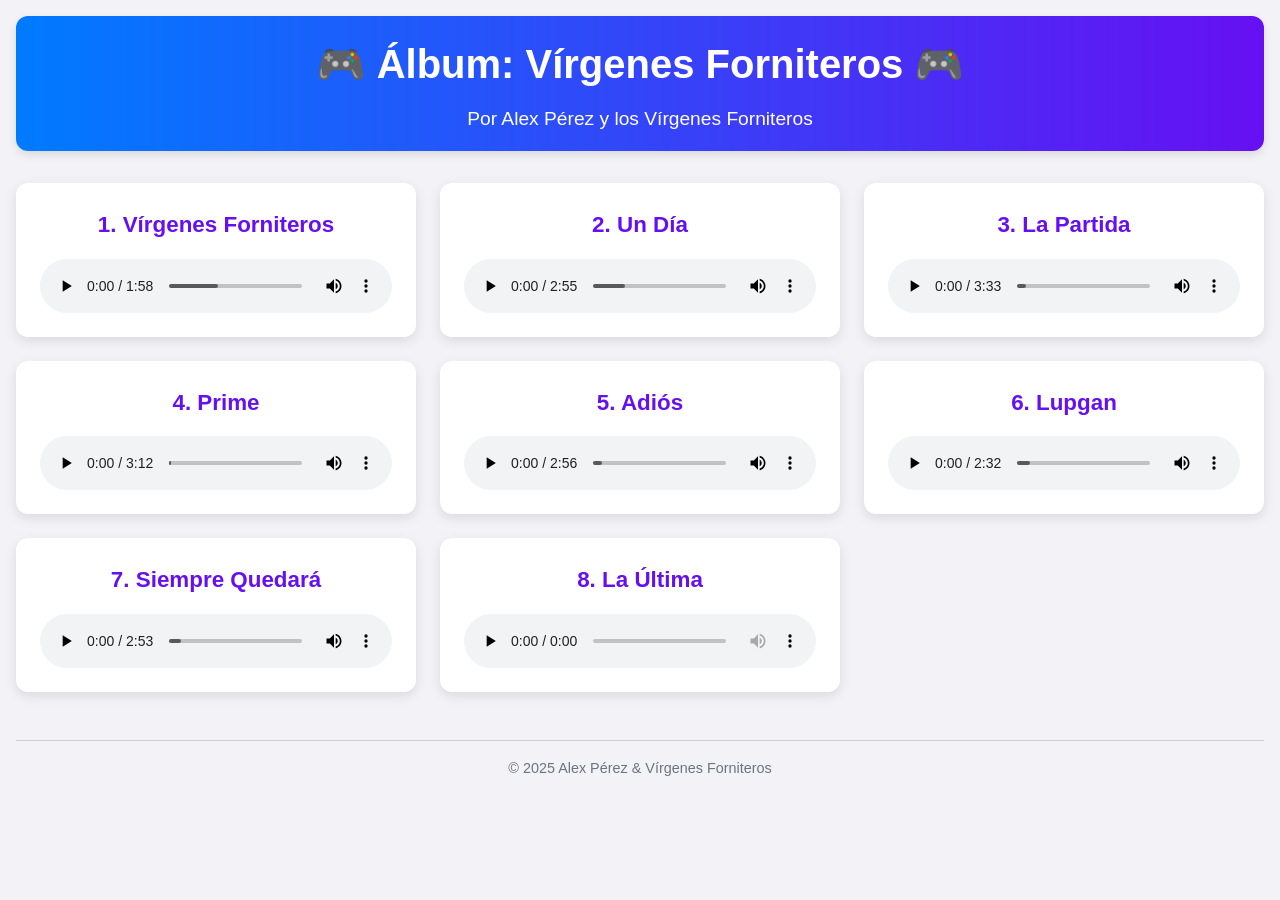
<file: index.html>
<!DOCTYPE html>
<html lang="es">
<head>
  <meta charset="UTF-8" />
  <meta name="viewport" content="width=device-width, initial-scale=1.0" />
  <title>Álbum - Vírgenes Forniteros</title>
  <link rel="stylesheet" href="style.css" />
</head>
<body>
  <header>
    <h1>🎮 Álbum: Vírgenes Forniteros 🎮</h1>
    <p>Por Alex Pérez y los Vírgenes Forniteros</p>
  </header>

  <main>
    <section class="cancion">
      <h2>1. Vírgenes Forniteros</h2>
      <audio id="audio1" class="audio" controls>
        <source src="Virgenes_Forniteros.mp3" type="audio/mpeg" />
      </audio>
    </section>

    <section class="cancion">
      <h2>2. Un Día</h2>
      <audio id="audio2" class="audio" controls>
        <source src="Un_dia.mp3" type="audio/mpeg" />
      </audio>
    </section>

    <section class="cancion">
      <h2>3. La Partida</h2>
      <audio id="audio3" class="audio" controls>
        <source src="La_partida.mp3" type="audio/mpeg" />
      </audio>
    </section>

    <section class="cancion">
      <h2>4. Prime</h2>
      <audio id="audio4" class="audio" controls>
        <source src="Prime.mp3" type="audio/mpeg" />
      </audio>
    </section>

    <section class="cancion">
      <h2>5. Adiós</h2>
      <audio id="audio5" class="audio" controls>
        <source src="Adios.mp3" type="audio/mpeg" />
      </audio>
    </section>

    <section class="cancion">
      <h2>6. Lupgan</h2>
      <audio id="audio6" class="audio" controls>
        <source src="Lupgan.mp3" type="audio/mpeg" />
      </audio>
    </section>

    <section class="cancion">
      <h2>7. Siempre Quedará</h2>
      <audio id="audio7" class="audio" controls>
        <source src="Siempre_Quedara.mp3" type="audio/mpeg" />
      </audio>
    </section>

    <section class="cancion">
      <h2>8. La Última</h2>
      <audio id="audio8" class="audio" controls>
        <source src="la_ultima.mp3" type="audio/mpeg" />
      </audio>
    </section>
  </main>

  <footer>
    <p>© 2025 Alex Pérez & Vírgenes Forniteros</p>
  </footer>

  <script src="script.js"></script>
</body>
</html>
</file>
<file: style.css>
/* style.css */

:root {
  --bg-color: #f2f2f7;
  --primary-color: #007bff;
  --secondary-color: #6c757d;
  --text-color: #212529;
  --highlight-color: #6610f2;
  --card-bg: #ffffff;
  --shadow: rgba(0, 0, 0, 0.1);
}

* {
  box-sizing: border-box;
  margin: 0;
  padding: 0;
  font-family: 'Segoe UI', Tahoma, Geneva, Verdana, sans-serif;
}

body {
  background-color: var(--bg-color);
  color: var(--text-color);
  line-height: 1.6;
  padding: 1rem;
}

header {
  text-align: center;
  margin-bottom: 2rem;
  padding: 1rem;
  background: linear-gradient(to right, var(--primary-color), var(--highlight-color));
  color: white;
  border-radius: 12px;
  box-shadow: 0 4px 8px var(--shadow);
}

header h1 {
  font-size: 2.5rem;
  margin-bottom: 0.5rem;
}

header p {
  font-size: 1.2rem;
  font-weight: 300;
}

main {
  display: grid;
  grid-template-columns: repeat(auto-fit, minmax(300px, 1fr));
  gap: 1.5rem;
}

.cancion {
  background-color: var(--card-bg);
  padding: 1.5rem;
  border-radius: 12px;
  box-shadow: 0 4px 12px var(--shadow);
  transition: transform 0.3s, box-shadow 0.3s;
  display: flex;
  flex-direction: column;
  align-items: center;
}

.cancion:hover {
  transform: translateY(-5px);
  box-shadow: 0 8px 16px var(--shadow);
}

.cancion h2 {
  font-size: 1.4rem;
  color: var(--highlight-color);
  margin-bottom: 1rem;
  text-align: center;
}

audio {
  width: 100%;
  margin-top: auto;
}

footer {
  text-align: center;
  margin-top: 3rem;
  font-size: 0.9rem;
  color: var(--secondary-color);
  padding-top: 1rem;
  border-top: 1px solid #ccc;
}

@media (max-width: 768px) {
  header h1 {
    font-size: 1.8rem;
  }
  main {
    grid-template-columns: 1fr;
  }
}
</file>
